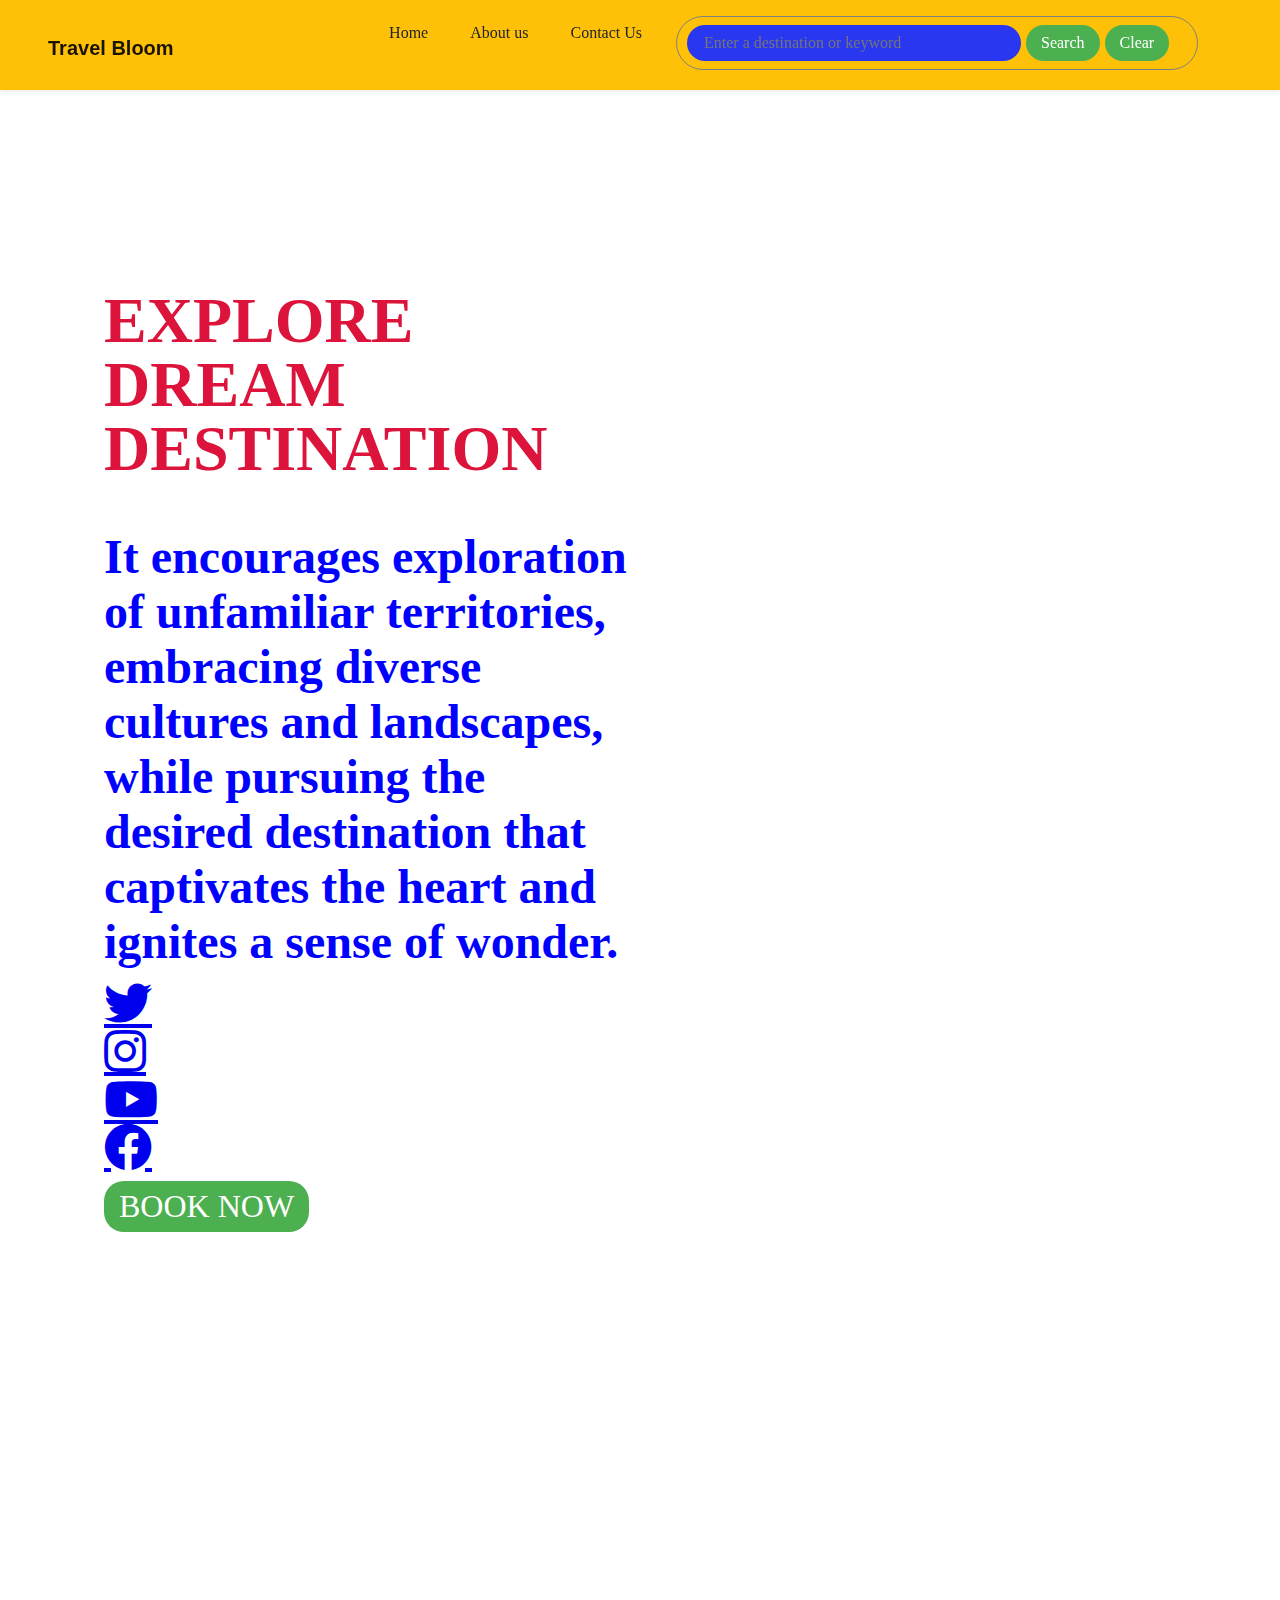
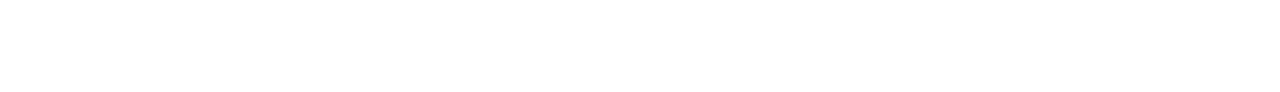
<file: index.html>
<!doctype html>
<html class="no-js" lang="">

<head>
  <meta charset="utf-8">
  <meta name="viewport" content="width=device-width, initial-scale=1">
  <title>Travel Bloom</title>
  <link rel="stylesheet" href="css/style.css">
  <link rel="stylesheet" href="https://cdnjs.cloudflare.com/ajax/libs/font-awesome/5.15.4/css/all.min.css">
  <meta name="description" content="">

  <meta property="og:title" content="">
  <meta property="og:type" content="">
  <meta property="og:url" content="">
  <meta property="og:image" content="">

  <link rel="icon" href="/favicon.ico" sizes="any">
  <link rel="icon" href="/icon.svg" type="image/svg+xml">
  <link rel="apple-touch-icon" href="icon.png">

  <link rel="manifest" href="site.webmanifest">
  <meta name="theme-color" content="#fafafa">
</head>

<body id="page-top">
<nav class="navbar navbar-expand-lg navbar-light fixed-top shadow-sm" id="mainNav">
  <div class="container px-5">

    <a class="navbar-brand fw-bold" href="#page-top">Travel Bloom</a>
    <button class="navbar-toggler"
            type="button"
            data-bs-toggle="collapse"
            data-bs-target="#navbarResponsive"
            aria-controls="navbarResponsive"
            aria-expanded="false"
            aria-label="Toggle navigation">
      Menu
    <i class="bi-list"></i>
    </button>

    <div class="collapse navbar-collapse" id="navbarResponsive">
      <ul class="navbar-nav ms-auto me-4 my-3 my-lg-0">
        <li class="nav-item"><a class="nav-link me-lg-3" href="./index.html">Home</a></li>
        <li class="nav-item"><a class="nav-link me-lg-3" href="./about_us.html">About us</a></li>
        <li class="nav-item"><a class="nav-link me-lg-3" href="./contact_us.html">Contact Us</a></li>


        <li>
      <form>

        <input type="text"
               id="conditionInput"
               class="btn btn-primary rounded-pill px-3 mb-2 mb-lg-0"
               data-bs-toggle="modal"
               data-bs-target="#feedbackModal"
               placeholder="Enter a destination or keyword"
               style="text-align: left;">

        <button id='btnSearch'>Search</button>
        <button id='btnClear'>Clear</button>

      </form>
         </li>
      </ul>
      </div>

  </div>
</nav>

<div class="container px-5">

  <div class="container px-5">


    <div class="row gx-5 align-items-center justify-content-center justify-content-lg-between">
      <div class="col-12 col-lg-5">
        <h1 class="display-4 lh-1 mb-4">EXPLORE DREAM DESTINATION</h1>
        <p class="lead fw-normal text-muted mb-5 mb-lg-0">It encourages exploration of unfamiliar territories,
          embracing diverse cultures and landscapes,
          while pursuing the desired destination that
          captivates the heart and ignites a sense of wonder.</p>
      </div>



    </div>
    <div class="social-icons">
      <!-- Icon for Twitter -->
      <a href="#" class="social-icon"><i class="fab fa-twitter"></i></a>
      <!-- Icon for Instagram -->
      <a href="#page-top" class="social-icon"><i class="fab fa-instagram"></i></a>
      <a href="#page-top" class="social-icon"><i class="fab fa-youtube"></i></a>
      <a href="#page-top" class="social-icon"><i class="fab fa-facebook"></i></a>
      <!-- Add more icons here -->
    </div>



    <div class="analysisForm">

      <button id="bookNow">BOOK NOW</button>

      <div id="report"></div>
    </div>

  </div>

  <div class="searchCondition">
    <div id="result"></div>
  </div>
</div>


<script src="js/app.js"></script>

</body>
</file>
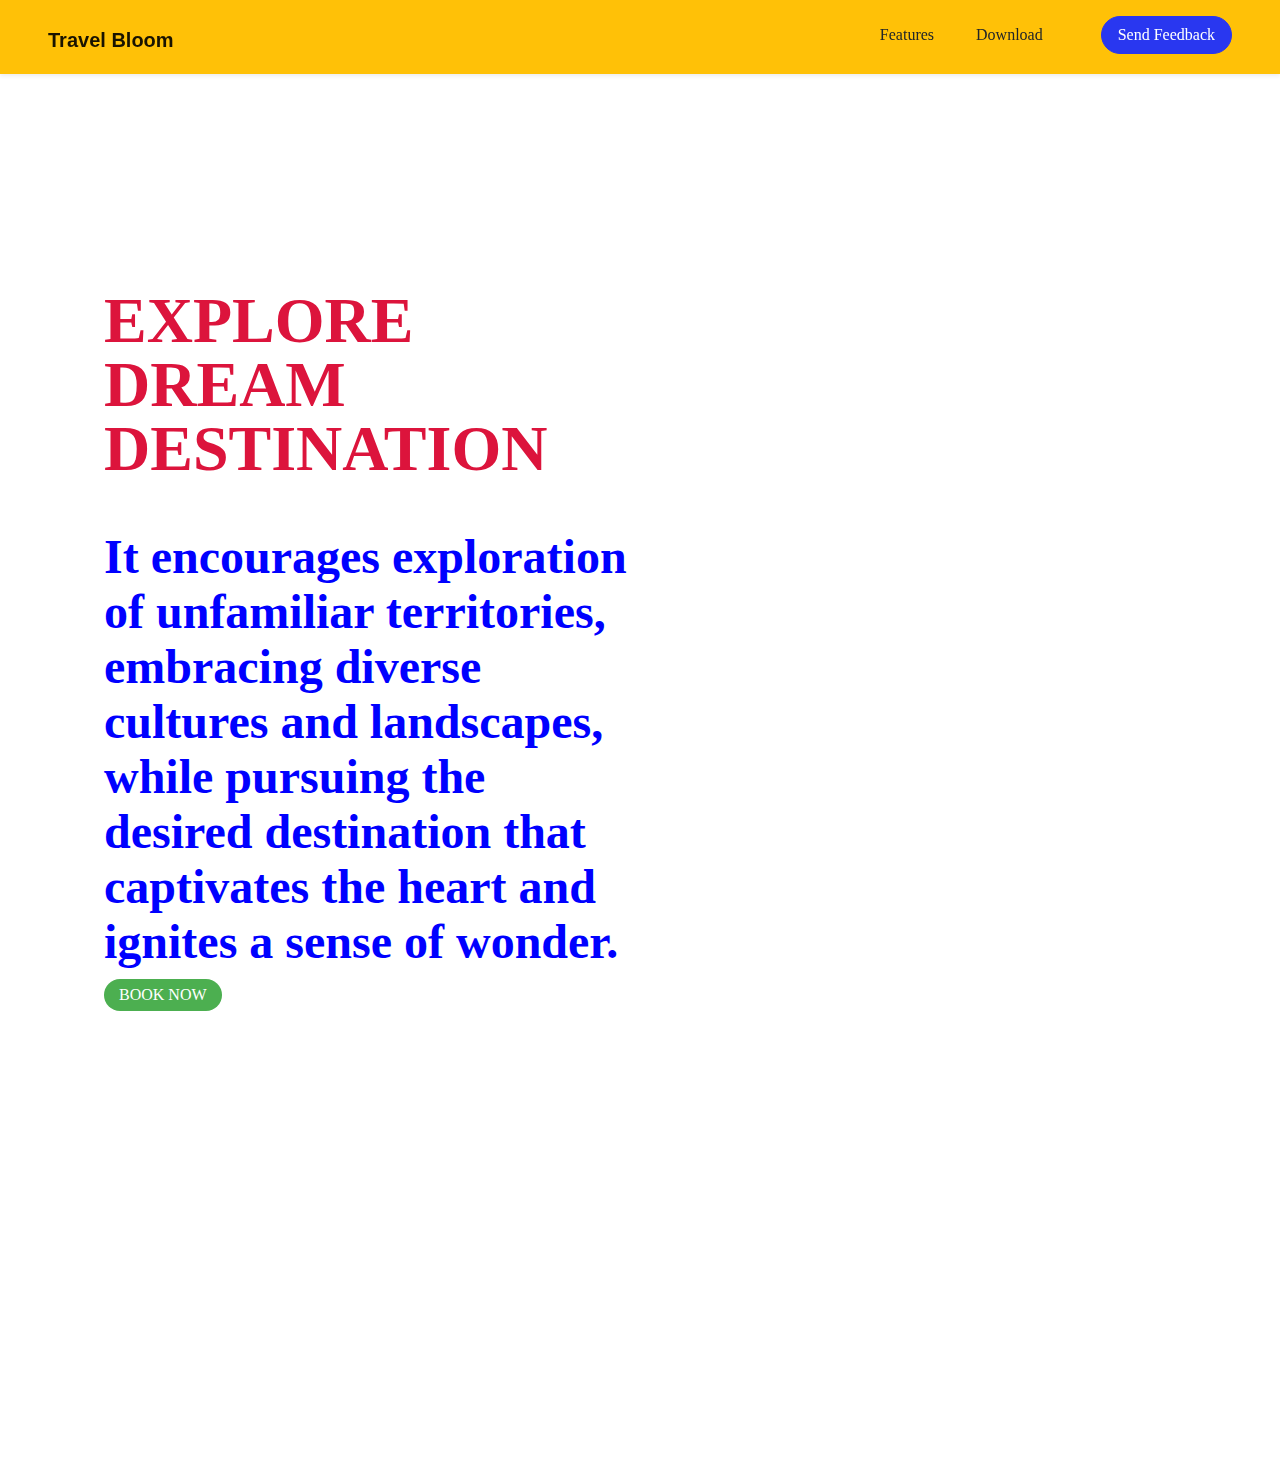
<file: travelProject/index.html>
<!doctype html>
<html class="no-js" lang="">

<head>
  <meta charset="utf-8">
  <meta name="viewport" content="width=device-width, initial-scale=1">
  <title>Travel Bloom</title>
  <link rel="stylesheet" href="css/style.css">
  <meta name="description" content="">

  <meta property="og:title" content="">
  <meta property="og:type" content="">
  <meta property="og:url" content="">
  <meta property="og:image" content="">

  <link rel="icon" href="/favicon.ico" sizes="any">
  <link rel="icon" href="/icon.svg" type="image/svg+xml">
  <link rel="apple-touch-icon" href="icon.png">

  <link rel="manifest" href="site.webmanifest">
  <meta name="theme-color" content="#fafafa">
</head>

<body id="page-top">


<!--<nav><h1>TravelBloom</h1>

  <ul>
    <li><a href="./index.html" id="home">Home </a></li>
    <li><a href="./about_us.html" id="aboutus">About us </a></li>
    <li><a href="./travel_recommendation.html" id="contact">Contact Us </a></li>

    <li><input type="text" id="conditionInput" placeholder="Enter a destination or keyword">  </li>
    <li><button id='btnSearch'>Search</button>
    <li><button id='btnClear'>Clear</button>
    </li>

  </ul>

</nav>-->

<nav class="navbar navbar-expand-lg navbar-light fixed-top shadow-sm" id="mainNav">
  <div class="container px-5">
    <a class="navbar-brand fw-bold" href="#page-top">Travel Bloom</a>
    <button class="navbar-toggler"
            type="button"
            data-bs-toggle="collapse"
            data-bs-target="#navbarResponsive"
            aria-controls="navbarResponsive"
            aria-expanded="false"
            aria-label="Toggle navigation">
      Menu
      <i class="bi-list"></i>
    </button>
    <div class="collapse navbar-collapse" id="navbarResponsive">
      <ul class="navbar-nav ms-auto me-4 my-3 my-lg-0">
        <li class="nav-item"><a class="nav-link me-lg-3" href="#features">Features</a></li>
        <li class="nav-item"><a class="nav-link me-lg-3" href="#download">Download</a></li>
      </ul>
      <button class="btn btn-primary rounded-pill px-3 mb-2 mb-lg-0" data-bs-toggle="modal" data-bs-target="#feedbackModal">
                        <span class="d-flex align-items-center">
                            <i class="bi-chat-text-fill me-2"></i>
                            <span class="small">Send Feedback</span>
                        </span>
      </button>
    </div>
  </div>
</nav>

<div class="container px-5">

  <div class="container px-5">
    <div class="row gx-5 align-items-center justify-content-center justify-content-lg-between">
      <div class="col-12 col-lg-5">
        <h1 class="display-4 lh-1 mb-4">EXPLORE DREAM DESTINATION</h1>
        <p class="lead fw-normal text-muted mb-5 mb-lg-0">It encourages exploration of unfamiliar territories,
          embracing diverse cultures and landscapes,
          while pursuing the desired destination that
          captivates the heart and ignites a sense of wonder.</p>
      </div>

    </div>

    <div class="analysisForm">

      <button id="addPatient">BOOK NOW</button>

      <div id="report"></div>
    </div>

  </div>

  <div class="searchCondition">
    <div id="result"></div>
  </div>
</div>

</body>
</file>
<file: css/style.css>
:root {
  --bs-blue: #2937f0;
  --bs-indigo: #6610f2;
  --bs-purple: #9f1ae2;
  --bs-pink: #d63384;
  --bs-red: #dc3545;
  --bs-orange: #fd7e14;
  --bs-yellow: #ffc107;
  --bs-green: #198754;
  --bs-teal: #20c997;
  --bs-cyan: #0dcaf0;
  --bs-black: #000;
  --bs-white: #fff;
  --bs-gray: #6c757d;
  --bs-gray-dark: #343a40;
  --bs-gray-100: #f8f9fa;
  --bs-gray-200: #e9ecef;
  --bs-gray-300: #dee2e6;
  --bs-gray-400: #ced4da;
  --bs-gray-500: #adb5bd;
  --bs-gray-600: #6c757d;
  --bs-gray-700: #495057;
  --bs-gray-800: #343a40;
  --bs-gray-900: #212529;
  --bs-primary: #2937f0;
  --bs-secondary: #9f1ae2;
  --bs-success: #198754;
  --bs-info: #0dcaf0;
  --bs-warning: #ffc107;
  --bs-danger: #dc3545;
  --bs-light: #f8f9fa;
  --bs-dark: #212529;
  --bs-primary-rgb: 41, 55, 240;
  --bs-secondary-rgb: 159, 26, 226;
  --bs-success-rgb: 25, 135, 84;
  --bs-info-rgb: 13, 202, 240;
  --bs-warning-rgb: 255, 193, 7;
  --bs-danger-rgb: 220, 53, 69;
  --bs-light-rgb: 248, 249, 250;
  --bs-dark-rgb: 33, 37, 41;
  --bs-white-rgb: 255, 255, 255;
  --bs-black-rgb: 0, 0, 0;
  --bs-body-color-rgb: 33, 37, 41;
  --bs-body-bg-rgb: 255, 255, 255;
  --bs-font-sans-serif: system-ui, -apple-system, "Segoe UI", Roboto, "Helvetica Neue", "Noto Sans", "Liberation Sans", Arial, sans-serif, "Apple Color Emoji", "Segoe UI Emoji", "Segoe UI Symbol", "Noto Color Emoji";
  --bs-font-monospace: SFMono-Regular, Menlo, Monaco, Consolas, "Liberation Mono", "Courier New", monospace;
  --bs-gradient: linear-gradient(180deg, rgba(255, 255, 255, 0.15), rgba(255, 255, 255, 0));
  --bs-body-font-family: Mulish, -apple-system, BlinkMacSystemFont, Segoe UI, Roboto, Helvetica Neue, Arial, sans-serif, Apple Color Emoji, Segoe UI Emoji, Segoe UI Symbol, Noto Color Emoji;
  --bs-body-font-size: 1rem;
  --bs-body-font-weight: 500;
  --bs-body-line-height: 1.5;
  --bs-body-color: #212529;
  --bs-body-bg: #fff;
  --bs-border-width: 1px;
  --bs-border-style: solid;
  --bs-border-color: #dee2e6;
  --bs-border-color-translucent: rgba(0, 0, 0, 0.175);
  --bs-border-radius: 0.375rem;
  --bs-border-radius-sm: 0.25rem;
  --bs-border-radius-lg: 0.5rem;
  --bs-border-radius-xl: 1rem;
  --bs-border-radius-2xl: 2rem;
  --bs-border-radius-pill: 80rem;
  --bs-link-color: #2937f0;
  --bs-link-hover-color: #212cc0;
  --bs-code-color: #d63384;
  --bs-highlight-bg: #fff3cd;
}


.nav {
  --bs-nav-link-padding-x: 1rem;
  --bs-nav-link-padding-y: 0.5rem;
  --bs-nav-link-font-weight: ;
  --bs-nav-link-color: var(--bs-link-color);
  --bs-nav-link-hover-color: var(--bs-link-hover-color);
  --bs-nav-link-disabled-color: #6c757d;
  display: flex;
  flex-wrap: wrap;
  padding-left: 0;
  margin-bottom: 0;
  list-style: none;
}

.container {
  --bs-gutter-x: 1.5rem;
  --bs-gutter-y: 0;
  width: 100%;
  padding-right: calc(var(--bs-gutter-x) * 0.5);
  padding-left: calc(var(--bs-gutter-x) * 0.5);
  margin-right: auto;
  margin-left: auto;
}

.navbar {
  --bs-navbar-padding-x: 0;
  --bs-navbar-padding-y: 0.5rem;
  --bs-navbar-color: rgba(0, 0, 0, 0.55);
  --bs-navbar-hover-color: rgba(0, 0, 0, 0.7);
  --bs-navbar-disabled-color: rgba(0, 0, 0, 0.3);
  --bs-navbar-active-color: rgba(0, 0, 0, 0.9);
  --bs-navbar-brand-padding-y: 0.3125rem;
  --bs-navbar-brand-margin-end: 1rem;
  --bs-navbar-brand-font-size: 1.25rem;
  --bs-navbar-brand-color: rgba(0, 0, 0, 0.9);
  --bs-navbar-brand-hover-color: rgba(0, 0, 0, 0.9);
  --bs-navbar-nav-link-padding-x: 0.5rem;
  --bs-navbar-toggler-padding-y: 0.25rem;
  --bs-navbar-toggler-padding-x: 0.75rem;
  --bs-navbar-toggler-font-size: 1.25rem;
  --bs-navbar-toggler-icon-bg: url("data:image/svg+xml,%3csvg xmlns='http://www.w3.org/2000/svg' viewBox='0 0 30 30'%3e%3cpath stroke='rgba%280, 0, 0, 0.55%29' stroke-linecap='round' stroke-miterlimit='10' stroke-width='2' d='M4 7h22M4 15h22M4 23h22'/%3e%3c/svg%3e");
  --bs-navbar-toggler-border-color: rgba(0, 0, 0, 0.1);
  --bs-navbar-toggler-border-radius: 0.375rem;
  --bs-navbar-toggler-focus-width: 0.25rem;
  --bs-navbar-toggler-transition: box-shadow 0.15s ease-in-out;
  position: relative;
  display: flex;
  flex-wrap: wrap;
  align-items: center;
  justify-content: space-between;
  padding: var(--bs-navbar-padding-y) var(--bs-navbar-padding-x);
}

.navbar > .container {
  display: flex;
  flex-wrap: inherit;
  align-items: center;
  justify-content: space-between;
}

.px-5 {
  padding-right: 3rem !important;
  padding-left: 3rem !important;
}

.nav-link {
  display: block;
  padding: var(--bs-nav-link-padding-y) var(--bs-nav-link-padding-x);
  font-size: var(--bs-nav-link-font-size);
  font-weight: var(--bs-nav-link-font-weight);
  color: var(--bs-nav-link-color);
  text-decoration: none;
  transition: color 0.15s ease-in-out, background-color 0.15s ease-in-out, border-color 0.15s ease-in-out;
}

@media (min-width: 992px) {
  .navbar-expand-lg {
    flex-wrap: nowrap;
    justify-content: flex-start;
  }
  .navbar-expand-lg .navbar-nav {
    flex-direction: row;
  }
  .navbar-expand-lg .navbar-nav .dropdown-menu {
    position: absolute;
  }
  .navbar-expand-lg .navbar-nav .nav-link {
    padding-right: var(--bs-navbar-nav-link-padding-x);
    padding-left: var(--bs-navbar-nav-link-padding-x);
  }
  .navbar-expand-lg .navbar-nav-scroll {
    overflow: visible;
  }
  .navbar-expand-lg .navbar-collapse {
    display: flex !important;
    flex-basis: auto;
  }
  .navbar-expand-lg .navbar-toggler {
    display: none;
  }
  .navbar-expand-lg .offcanvas {
    position: static;
    z-index: auto;
    flex-grow: 1;
    width: auto !important;
    height: auto !important;
    visibility: visible !important;
    background-color: transparent !important;
    border: 0 !important;
    transform: none !important;
    transition: none;
  }
  .navbar-expand-lg .offcanvas .offcanvas-header {
    display: none;
  }
  .navbar-expand-lg .offcanvas .offcanvas-body {
    display: flex;
    flex-grow: 0;
    padding: 0;
    overflow-y: visible;
  }
}

.shadow-sm {
  box-shadow: 0 0.125rem 0.25rem rgba(0, 0, 0, 0.075) !important;
}

.navbar-brand {
  padding-top: var(--bs-navbar-brand-padding-y);
  padding-bottom: var(--bs-navbar-brand-padding-y);
  margin-right: var(--bs-navbar-brand-margin-end);
  font-size: var(--bs-navbar-brand-font-size);
  color: var(--bs-navbar-brand-color);
  text-decoration: none;
  white-space: nowrap;
}

.fw-bold {
  font-weight: 700 !important;
}

#mainNav {
  padding-top: 1rem;
  padding-bottom: 0rem;
  background-color: #ffc107;
}
#mainNav .navbar-brand {
  font-family: "Kanit", -apple-system, BlinkMacSystemFont, "Segoe UI", Roboto, "Helvetica Neue", Arial, sans-serif, "Apple Color Emoji", "Segoe UI Emoji", "Segoe UI Symbol", "Noto Color Emoji";
}
#mainNav .navbar-brand:hover, #mainNav .navbar-brand:active {
  color: #2937f0;
}
#mainNav .navbar-toggler {
  font-size: 0.875rem;
  padding: 0.75rem 1rem;
  color: #212529;
}
#mainNav .navbar-nav .nav-item .nav-link {
  color: #212529;
}
#mainNav .navbar-nav .nav-item .nav-link:hover {
  color: #6c757d;
}
#mainNav .navbar-nav .nav-item .nav-link.active {
  color: #2937f0;
}

.navbar-brand {
  padding-top: var(--bs-navbar-brand-padding-y);
  padding-bottom: var(--bs-navbar-brand-padding-y);
  margin-right: var(--bs-navbar-brand-margin-end);
  font-size: var(--bs-navbar-brand-font-size);
  color: var(--bs-navbar-brand-color);
  text-decoration: none;
  white-space: nowrap;
}
.navbar-brand:hover, .navbar-brand:focus {
  color: var(--bs-navbar-brand-hover-color);
}

.navbar-toggler {
  padding: var(--bs-navbar-toggler-padding-y) var(--bs-navbar-toggler-padding-x);
  font-size: var(--bs-navbar-toggler-font-size);
  line-height: 1;
  color: var(--bs-navbar-color);
  background-color: transparent;
  border: var(--bs-border-width) solid var(--bs-navbar-toggler-border-color);
  border-radius: var(--bs-navbar-toggler-border-radius);
  transition: var(--bs-navbar-toggler-transition);
}

@media (prefers-reduced-motion: reduce) {
  .navbar-toggler {
    transition: none;
  }
}
.navbar-toggler:hover {
  text-decoration: none;
}
.navbar-toggler:focus {
  text-decoration: none;
  outline: 0;
  box-shadow: 0 0 0 var(--bs-navbar-toggler-focus-width);
}

.navbar-toggler-icon {
  display: inline-block;
  width: 1.5em;
  height: 1.5em;
  vertical-align: middle;
  background-image: var(--bs-navbar-toggler-icon-bg);
  background-repeat: no-repeat;
  background-position: center;
  background-size: 100%;
}

#page-top {
  padding-top: 70px; /* Adjust this value based on the height of your navigation bar */
}

body {
  background-image: url('https://cdn.contexttravel.com/image/upload/c_fill,q_60,w_2600/v1691082516/production/city/hero_image_44_16910825160bc81441.jpg');

  /*background-image: url('/resources/img/maki.png');*/
  background-size: cover; /* This ensures that the image covers the entire background */
  background-position: center; /* This centers the background image */

}



button {
  border-radius: 20px;
  padding: 7px 15px;
  background-color: #4CAF50;
  color: white;
  border: none;
  cursor: pointer;
}

#bookNow {
  font-size: 200%;
}

.social-icon {
  font-size: 300%;
  display: flex;
  flex-direction: column;


}



button:focus:not(:focus-visible) {
  outline: 0;
}

input,
button,
select,
optgroup,
textarea {
  margin: 0;
  font-family: inherit;
  font-size: inherit;
  line-height: inherit;
}

button,
select {
  text-transform: none;
}

[role=button] {
  cursor: pointer;
}

button,
[type=button],
[type=reset],
[type=submit] {
  -webkit-appearance: button;
}
button:not(:disabled),
[type=button]:not(:disabled),
[type=reset]:not(:disabled),
[type=submit]:not(:disabled) {
  cursor: pointer;
}

.collapse:not(.show) {
  display: none;
}

.carousel-indicators {
  position: absolute;
  right: 0;
  bottom: 0;
  left: 0;
  z-index: 2;
  display: flex;
  justify-content: center;
  padding: 0;
  margin-right: 15%;
  margin-bottom: 1rem;
  margin-left: 15%;
  list-style: none;
}

.carousel-indicators [data-bs-target] {
  box-sizing: content-box;
  flex: 0 1 auto;
  width: 30px;
  height: 3px;
  padding: 0;
  margin-right: 3px;
  margin-left: 3px;
  text-indent: -999px;
  cursor: pointer;
  background-color: #fff;
  background-clip: padding-box;
  border: 0;
  border-top: 10px solid transparent;
  border-bottom: 10px solid transparent;
  opacity: 0.5;
  transition: opacity 0.6s ease;
}

@media (prefers-reduced-motion: reduce) {
  .carousel-indicators [data-bs-target] {
    transition: none;
  }
}

.navbar-collapse {
  flex-basis: 100%;
  flex-grow: 1;
  align-items: center;
}

.navbar-nav {
  --bs-nav-link-padding-x: 0;
  --bs-nav-link-padding-y: 0.5rem;
  --bs-nav-link-font-weight: ;
  --bs-nav-link-color: var(--bs-navbar-color);
  --bs-nav-link-hover-color: var(--bs-navbar-hover-color);
  --bs-nav-link-disabled-color: var(--bs-navbar-disabled-color);
  display: flex;
  flex-direction: column;
  padding-left: 0;
  margin-bottom: 0;
  list-style: none;
}
.navbar-nav .show > .nav-link,
.navbar-nav .nav-link.active {
  color: var(--bs-navbar-active-color);
}
.navbar-nav .dropdown-menu {
  position: static;
}

.ms-auto {
  margin-left: auto !important;
}

.me-4 {
  margin-right: 1.5rem !important;
}

.my-3 {
  margin-top: 1rem !important;
  margin-bottom: 1rem !important;
}

.my-lg-0 {
  margin-top: 0 !important;
  margin-bottom: 0 !important;
}

.me-lg-3 {
  margin-right: 1rem !important;
}

.btn-close {
  box-sizing: content-box;
  width: 1em;
  height: 1em;
  padding: 0.25em 0.25em;
  color: #000;
  background: transparent url("data:image/svg+xml,%3csvg xmlns='http://www.w3.org/2000/svg' viewBox='0 0 16 16' fill='%23000'%3e%3cpath d='M.293.293a1 1 0 0 1 1.414 0L8 6.586 14.293.293a1 1 0 1 1 1.414 1.414L9.414 8l6.293 6.293a1 1 0 0 1-1.414 1.414L8 9.414l-6.293 6.293a1 1 0 0 1-1.414-1.414L6.586 8 .293 1.707a1 1 0 0 1 0-1.414z'/%3e%3c/svg%3e") center/1em auto no-repeat;
  border: 0;
  border-radius: 0.375rem;
  opacity: 0.5;
}
.btn-close:hover {
  color: #000;
  text-decoration: none;
  opacity: 0.75;
}
.btn-close:focus {
  outline: 0;
  box-shadow: 0 0 0 0.25rem rgba(41, 55, 240, 0.25);
  opacity: 1;
}
.btn-close:disabled, .btn-close.disabled {
  pointer-events: none;
  -webkit-user-select: none;
  -moz-user-select: none;
  user-select: none;
  opacity: 0.25;
}

.btn-close-white {
  filter: invert(1) grayscale(100%) brightness(200%);
}

.btn {
  --bs-btn-padding-x: 0.75rem;
  --bs-btn-padding-y: 0.375rem;
  --bs-btn-font-family: ;
  --bs-btn-font-size: 1rem;
  --bs-btn-font-weight: 500;
  --bs-btn-line-height: 1.5;
  --bs-btn-color: #212529;
  --bs-btn-bg: transparent;
  --bs-btn-border-width: 1px;
  --bs-btn-border-color: transparent;
  --bs-btn-border-radius: 0.375rem;
  --bs-btn-hover-border-color: transparent;
  --bs-btn-box-shadow: inset 0 1px 0 rgba(255, 255, 255, 0.15), 0 1px 1px rgba(0, 0, 0, 0.075);
  --bs-btn-disabled-opacity: 0.65;
  --bs-btn-focus-box-shadow: 0 0 0 0.25rem rgba(var(--bs-btn-focus-shadow-rgb), .5);
  display: inline-block;
  padding: var(--bs-btn-padding-y) var(--bs-btn-padding-x);
  font-family: var(--bs-btn-font-family);
  font-size: var(--bs-btn-font-size);
  font-weight: var(--bs-btn-font-weight);
  line-height: var(--bs-btn-line-height);
  color: var(--bs-btn-color);
  text-align: center;
  text-decoration: none;
  vertical-align: middle;
  cursor: pointer;
  -webkit-user-select: none;
  -moz-user-select: none;
  user-select: none;
  border: var(--bs-btn-border-width) solid var(--bs-btn-border-color);
  border-radius: var(--bs-btn-border-radius);
  background-color: var(--bs-btn-bg);
  transition: color 0.15s ease-in-out, background-color 0.15s ease-in-out, border-color 0.15s ease-in-out, box-shadow 0.15s ease-in-out;
}
@media (prefers-reduced-motion: reduce) {
  .btn {
    transition: none;
  }
}
.btn:hover {
  color: var(--bs-btn-hover-color);
  background-color: var(--bs-btn-hover-bg);
  border-color: var(--bs-btn-hover-border-color);
}
.btn-check + .btn:hover {
  color: var(--bs-btn-color);
  background-color: var(--bs-btn-bg);
  border-color: var(--bs-btn-border-color);
}
.btn:focus-visible {
  color: var(--bs-btn-hover-color);
  background-color: var(--bs-btn-hover-bg);
  border-color: var(--bs-btn-hover-border-color);
  outline: 0;
  box-shadow: var(--bs-btn-focus-box-shadow);
}
.btn-check:focus-visible + .btn {
  border-color: var(--bs-btn-hover-border-color);
  outline: 0;
  box-shadow: var(--bs-btn-focus-box-shadow);
}
.btn-check:checked + .btn, :not(.btn-check) + .btn:active, .btn:first-child:active, .btn.active, .btn.show {
  color: var(--bs-btn-active-color);
  background-color: var(--bs-btn-active-bg);
  border-color: var(--bs-btn-active-border-color);
}
.btn-check:checked + .btn:focus-visible, :not(.btn-check) + .btn:active:focus-visible, .btn:first-child:active:focus-visible, .btn.active:focus-visible, .btn.show:focus-visible {
  box-shadow: var(--bs-btn-focus-box-shadow);
}
.btn:disabled, .btn.disabled, fieldset:disabled .btn {
  color: var(--bs-btn-disabled-color);
  pointer-events: none;
  background-color: var(--bs-btn-disabled-bg);
  border-color: var(--bs-btn-disabled-border-color);
  opacity: var(--bs-btn-disabled-opacity);
}

.btn-primary {
  --bs-btn-color: #fff;
  --bs-btn-bg: #2937f0;
  --bs-btn-border-color: #2937f0;
  --bs-btn-hover-color: #fff;
  --bs-btn-hover-bg: #232fcc;
  --bs-btn-hover-border-color: #212cc0;
  --bs-btn-focus-shadow-rgb: 73, 85, 242;
  --bs-btn-active-color: #fff;
  --bs-btn-active-bg: #212cc0;
  --bs-btn-active-border-color: #1f29b4;
  --bs-btn-active-shadow: inset 0 3px 5px rgba(0, 0, 0, 0.125);
  --bs-btn-disabled-color: #fff;
  --bs-btn-disabled-bg: #2937f0;
  --bs-btn-disabled-border-color: #2937f0;
}

.rounded-pill {
  border-radius: var(--bs-border-radius-pill) !important;
}

.px-3 {
  padding-right: 1rem !important;
  padding-left: 1rem !important;
}

.mb-2 {
  margin-bottom: 0.5rem !important;
}

.mb-lg-0 {
  margin-bottom: 0 !important;
}

.modal {
  --bs-modal-zindex: 1055;
  --bs-modal-width: 500px;
  --bs-modal-padding: 1rem;
  --bs-modal-margin: 0.5rem;
  --bs-modal-color: ;
  --bs-modal-bg: #fff;
  --bs-modal-border-color: var(--bs-border-color-translucent);
  --bs-modal-border-width: 1px;
  --bs-modal-border-radius: 0.5rem;
  --bs-modal-box-shadow: 0 0.125rem 0.25rem rgba(0, 0, 0, 0.075);
  --bs-modal-inner-border-radius: calc(0.5rem - 1px);
  --bs-modal-header-padding-x: 1rem;
  --bs-modal-header-padding-y: 1rem;
  --bs-modal-header-padding: 1rem 1rem;
  --bs-modal-header-border-color: var(--bs-border-color);
  --bs-modal-header-border-width: 1px;
  --bs-modal-title-line-height: 1.5;
  --bs-modal-footer-gap: 0.5rem;
  --bs-modal-footer-bg: ;
  --bs-modal-footer-border-color: var(--bs-border-color);
  --bs-modal-footer-border-width: 1px;
  position: fixed;
  top: 0;
  left: 0;
  z-index: var(--bs-modal-zindex);
  display: none;
  width: 100%;
  height: 100%;
  overflow-x: hidden;
  overflow-y: auto;
  outline: 0;
}

.bg-light {
  --bs-bg-opacity: 1;
  background-color: rgba(var(--bs-light-rgb), var(--bs-bg-opacity)) !important;
}

.px-5 {
  padding-right: 3rem !important;
  padding-left: 3rem !important;
}

@media (min-width: 992px)
  .justify-content-lg-between {
    justify-content: space-between !important;
  }


@media (min-width: 992px) {
  .col-lg-5 {
    flex: 0 0 auto;
    width: 41.66666667%;
  }

  .mb-lg-0 {
    margin-bottom: 0 !important;
  }
}


.lh-1 {
  line-height: 1 !important;
}

.fw-normal{
  font-weight: 900 !important;
}

.lead {
  font-size: 300%;
  font-style: revert;
  color: blue;
}





nav ul {
  list-style-type: none;


  /* padding: 0; */
}

nav ul li {
  display: inline;
  margin-right: 10px;

}

nav a {
  text-decoration: none;
  color: #333;
  font-weight: bold;
}

.fixed-top {
  position: fixed;
  top: 0;
  right: 0;
  left: 0;
  z-index: 1030;
}

/* Basic CSS for the form elements */


  h1 {
    margin-bottom: 10px;
    margin-top: 40%;
    font-size: 400%;
    color: crimson;
  }

div {
  margin-bottom: 10px;
}

label {
  display: inline-block;
  width: 100px;
}

input[type="text"],
input[type="submit"],
select {
  width: 300px;
  padding: 5px;
  /*border: none;*/
  border: 1px solid transparent;
  border-radius: inherit;
}


form {
    border: 1px solid grey;
    border-radius: 100px;
    padding: 8px 10px;
    display: flex;
    gap: 5px;
    width: 500px;
    margin: 0 auto;
}








button:hover {
  background-color: #45a049;
}

/* Basic CSS for the report section */
h2 {
  margin-top: 30px;
}

#report,#result {
  padding: 10px;
  max-width: 400px;
  word-wrap: break-word;
}
#result{
  height: 400px;
  width: 500px;
  display: flex;
  align-items: center;
  justify-content: space-around;
  flex-direction: column;
}
#result img{
  width: 200px;
  height: 100px;
}

  #contactForm {
    display: flex;
    flex-direction: column;
    max-width: 300px; /* Adjust the maximum width of the form as needed */
  }

  label {
    display: block;
    margin-bottom: 5px; /* Adjust the spacing between label and input */
  }

  input, textarea, .name-form {
    width: 200%; /* Make inputs and textarea full width */
    padding: 8px; /* Adjust the padding of inputs and textarea */
    border: 1px solid #ccc; /* Add border for inputs and textarea */
    border-radius: 4px; /* Add border radius for inputs and textarea */
  }
</file>
<file: travelProject/css/style.css>
:root {
  --bs-blue: #2937f0;
  --bs-indigo: #6610f2;
  --bs-purple: #9f1ae2;
  --bs-pink: #d63384;
  --bs-red: #dc3545;
  --bs-orange: #fd7e14;
  --bs-yellow: #ffc107;
  --bs-green: #198754;
  --bs-teal: #20c997;
  --bs-cyan: #0dcaf0;
  --bs-black: #000;
  --bs-white: #fff;
  --bs-gray: #6c757d;
  --bs-gray-dark: #343a40;
  --bs-gray-100: #f8f9fa;
  --bs-gray-200: #e9ecef;
  --bs-gray-300: #dee2e6;
  --bs-gray-400: #ced4da;
  --bs-gray-500: #adb5bd;
  --bs-gray-600: #6c757d;
  --bs-gray-700: #495057;
  --bs-gray-800: #343a40;
  --bs-gray-900: #212529;
  --bs-primary: #2937f0;
  --bs-secondary: #9f1ae2;
  --bs-success: #198754;
  --bs-info: #0dcaf0;
  --bs-warning: #ffc107;
  --bs-danger: #dc3545;
  --bs-light: #f8f9fa;
  --bs-dark: #212529;
  --bs-primary-rgb: 41, 55, 240;
  --bs-secondary-rgb: 159, 26, 226;
  --bs-success-rgb: 25, 135, 84;
  --bs-info-rgb: 13, 202, 240;
  --bs-warning-rgb: 255, 193, 7;
  --bs-danger-rgb: 220, 53, 69;
  --bs-light-rgb: 248, 249, 250;
  --bs-dark-rgb: 33, 37, 41;
  --bs-white-rgb: 255, 255, 255;
  --bs-black-rgb: 0, 0, 0;
  --bs-body-color-rgb: 33, 37, 41;
  --bs-body-bg-rgb: 255, 255, 255;
  --bs-font-sans-serif: system-ui, -apple-system, "Segoe UI", Roboto, "Helvetica Neue", "Noto Sans", "Liberation Sans", Arial, sans-serif, "Apple Color Emoji", "Segoe UI Emoji", "Segoe UI Symbol", "Noto Color Emoji";
  --bs-font-monospace: SFMono-Regular, Menlo, Monaco, Consolas, "Liberation Mono", "Courier New", monospace;
  --bs-gradient: linear-gradient(180deg, rgba(255, 255, 255, 0.15), rgba(255, 255, 255, 0));
  --bs-body-font-family: Mulish, -apple-system, BlinkMacSystemFont, Segoe UI, Roboto, Helvetica Neue, Arial, sans-serif, Apple Color Emoji, Segoe UI Emoji, Segoe UI Symbol, Noto Color Emoji;
  --bs-body-font-size: 1rem;
  --bs-body-font-weight: 500;
  --bs-body-line-height: 1.5;
  --bs-body-color: #212529;
  --bs-body-bg: #fff;
  --bs-border-width: 1px;
  --bs-border-style: solid;
  --bs-border-color: #dee2e6;
  --bs-border-color-translucent: rgba(0, 0, 0, 0.175);
  --bs-border-radius: 0.375rem;
  --bs-border-radius-sm: 0.25rem;
  --bs-border-radius-lg: 0.5rem;
  --bs-border-radius-xl: 1rem;
  --bs-border-radius-2xl: 2rem;
  --bs-border-radius-pill: 80rem;
  --bs-link-color: #2937f0;
  --bs-link-hover-color: #212cc0;
  --bs-code-color: #d63384;
  --bs-highlight-bg: #fff3cd;
}


.nav {
  --bs-nav-link-padding-x: 1rem;
  --bs-nav-link-padding-y: 0.5rem;
  --bs-nav-link-font-weight: ;
  --bs-nav-link-color: var(--bs-link-color);
  --bs-nav-link-hover-color: var(--bs-link-hover-color);
  --bs-nav-link-disabled-color: #6c757d;
  display: flex;
  flex-wrap: wrap;
  padding-left: 0;
  margin-bottom: 0;
  list-style: none;
}

.container {
  --bs-gutter-x: 1.5rem;
  --bs-gutter-y: 0;
  width: 100%;
  padding-right: calc(var(--bs-gutter-x) * 0.5);
  padding-left: calc(var(--bs-gutter-x) * 0.5);
  margin-right: auto;
  margin-left: auto;
}

.navbar {
  --bs-navbar-padding-x: 0;
  --bs-navbar-padding-y: 0.5rem;
  --bs-navbar-color: rgba(0, 0, 0, 0.55);
  --bs-navbar-hover-color: rgba(0, 0, 0, 0.7);
  --bs-navbar-disabled-color: rgba(0, 0, 0, 0.3);
  --bs-navbar-active-color: rgba(0, 0, 0, 0.9);
  --bs-navbar-brand-padding-y: 0.3125rem;
  --bs-navbar-brand-margin-end: 1rem;
  --bs-navbar-brand-font-size: 1.25rem;
  --bs-navbar-brand-color: rgba(0, 0, 0, 0.9);
  --bs-navbar-brand-hover-color: rgba(0, 0, 0, 0.9);
  --bs-navbar-nav-link-padding-x: 0.5rem;
  --bs-navbar-toggler-padding-y: 0.25rem;
  --bs-navbar-toggler-padding-x: 0.75rem;
  --bs-navbar-toggler-font-size: 1.25rem;
  --bs-navbar-toggler-icon-bg: url("data:image/svg+xml,%3csvg xmlns='http://www.w3.org/2000/svg' viewBox='0 0 30 30'%3e%3cpath stroke='rgba%280, 0, 0, 0.55%29' stroke-linecap='round' stroke-miterlimit='10' stroke-width='2' d='M4 7h22M4 15h22M4 23h22'/%3e%3c/svg%3e");
  --bs-navbar-toggler-border-color: rgba(0, 0, 0, 0.1);
  --bs-navbar-toggler-border-radius: 0.375rem;
  --bs-navbar-toggler-focus-width: 0.25rem;
  --bs-navbar-toggler-transition: box-shadow 0.15s ease-in-out;
  position: relative;
  display: flex;
  flex-wrap: wrap;
  align-items: center;
  justify-content: space-between;
  padding: var(--bs-navbar-padding-y) var(--bs-navbar-padding-x);
}

.navbar > .container {
  display: flex;
  flex-wrap: inherit;
  align-items: center;
  justify-content: space-between;
}

.px-5 {
  padding-right: 3rem !important;
  padding-left: 3rem !important;
}

.nav-link {
  display: block;
  padding: var(--bs-nav-link-padding-y) var(--bs-nav-link-padding-x);
  font-size: var(--bs-nav-link-font-size);
  font-weight: var(--bs-nav-link-font-weight);
  color: var(--bs-nav-link-color);
  text-decoration: none;
  transition: color 0.15s ease-in-out, background-color 0.15s ease-in-out, border-color 0.15s ease-in-out;
}

@media (min-width: 992px) {
  .navbar-expand-lg {
    flex-wrap: nowrap;
    justify-content: flex-start;
  }
  .navbar-expand-lg .navbar-nav {
    flex-direction: row;
  }
  .navbar-expand-lg .navbar-nav .dropdown-menu {
    position: absolute;
  }
  .navbar-expand-lg .navbar-nav .nav-link {
    padding-right: var(--bs-navbar-nav-link-padding-x);
    padding-left: var(--bs-navbar-nav-link-padding-x);
  }
  .navbar-expand-lg .navbar-nav-scroll {
    overflow: visible;
  }
  .navbar-expand-lg .navbar-collapse {
    display: flex !important;
    flex-basis: auto;
  }
  .navbar-expand-lg .navbar-toggler {
    display: none;
  }
  .navbar-expand-lg .offcanvas {
    position: static;
    z-index: auto;
    flex-grow: 1;
    width: auto !important;
    height: auto !important;
    visibility: visible !important;
    background-color: transparent !important;
    border: 0 !important;
    transform: none !important;
    transition: none;
  }
  .navbar-expand-lg .offcanvas .offcanvas-header {
    display: none;
  }
  .navbar-expand-lg .offcanvas .offcanvas-body {
    display: flex;
    flex-grow: 0;
    padding: 0;
    overflow-y: visible;
  }
}

.shadow-sm {
  box-shadow: 0 0.125rem 0.25rem rgba(0, 0, 0, 0.075) !important;
}

.navbar-brand {
  padding-top: var(--bs-navbar-brand-padding-y);
  padding-bottom: var(--bs-navbar-brand-padding-y);
  margin-right: var(--bs-navbar-brand-margin-end);
  font-size: var(--bs-navbar-brand-font-size);
  color: var(--bs-navbar-brand-color);
  text-decoration: none;
  white-space: nowrap;
}

.fw-bold {
  font-weight: 700 !important;
}

#mainNav {
  padding-top: 1rem;
  padding-bottom: 0rem;
  background-color: #ffc107;
}
#mainNav .navbar-brand {
  font-family: "Kanit", -apple-system, BlinkMacSystemFont, "Segoe UI", Roboto, "Helvetica Neue", Arial, sans-serif, "Apple Color Emoji", "Segoe UI Emoji", "Segoe UI Symbol", "Noto Color Emoji";
}
#mainNav .navbar-brand:hover, #mainNav .navbar-brand:active {
  color: #2937f0;
}
#mainNav .navbar-toggler {
  font-size: 0.875rem;
  padding: 0.75rem 1rem;
  color: #212529;
}
#mainNav .navbar-nav .nav-item .nav-link {
  color: #212529;
}
#mainNav .navbar-nav .nav-item .nav-link:hover {
  color: #6c757d;
}
#mainNav .navbar-nav .nav-item .nav-link.active {
  color: #2937f0;
}

.navbar-brand {
  padding-top: var(--bs-navbar-brand-padding-y);
  padding-bottom: var(--bs-navbar-brand-padding-y);
  margin-right: var(--bs-navbar-brand-margin-end);
  font-size: var(--bs-navbar-brand-font-size);
  color: var(--bs-navbar-brand-color);
  text-decoration: none;
  white-space: nowrap;
}
.navbar-brand:hover, .navbar-brand:focus {
  color: var(--bs-navbar-brand-hover-color);
}

.navbar-toggler {
  padding: var(--bs-navbar-toggler-padding-y) var(--bs-navbar-toggler-padding-x);
  font-size: var(--bs-navbar-toggler-font-size);
  line-height: 1;
  color: var(--bs-navbar-color);
  background-color: transparent;
  border: var(--bs-border-width) solid var(--bs-navbar-toggler-border-color);
  border-radius: var(--bs-navbar-toggler-border-radius);
  transition: var(--bs-navbar-toggler-transition);
}

@media (prefers-reduced-motion: reduce) {
  .navbar-toggler {
    transition: none;
  }
}
.navbar-toggler:hover {
  text-decoration: none;
}
.navbar-toggler:focus {
  text-decoration: none;
  outline: 0;
  box-shadow: 0 0 0 var(--bs-navbar-toggler-focus-width);
}

.navbar-toggler-icon {
  display: inline-block;
  width: 1.5em;
  height: 1.5em;
  vertical-align: middle;
  background-image: var(--bs-navbar-toggler-icon-bg);
  background-repeat: no-repeat;
  background-position: center;
  background-size: 100%;
}

#page-top {
  padding-top: 70px; /* Adjust this value based on the height of your navigation bar */
}

body {
  background-image: url('https://cdn.contexttravel.com/image/upload/c_fill,q_60,w_2600/v1691082516/production/city/hero_image_44_16910825160bc81441.jpg');

  /*background-image: url('/resources/img/maki.png');*/
  background-size: cover; /* This ensures that the image covers the entire background */
  background-position: center; /* This centers the background image */

}



button {
  border-radius: 20px;
  padding: 7px 15px;
  background-color: #4CAF50;
  color: white;
  border: none;
  cursor: pointer;
}

#bookNow {
  font-size: 200%;
}

.social-icon {
  font-size: 300%;
  display: flex;
  flex-direction: column;


}



button:focus:not(:focus-visible) {
  outline: 0;
}

input,
button,
select,
optgroup,
textarea {
  margin: 0;
  font-family: inherit;
  font-size: inherit;
  line-height: inherit;
}

button,
select {
  text-transform: none;
}

[role=button] {
  cursor: pointer;
}

button,
[type=button],
[type=reset],
[type=submit] {
  -webkit-appearance: button;
}
button:not(:disabled),
[type=button]:not(:disabled),
[type=reset]:not(:disabled),
[type=submit]:not(:disabled) {
  cursor: pointer;
}

.collapse:not(.show) {
  display: none;
}

.carousel-indicators {
  position: absolute;
  right: 0;
  bottom: 0;
  left: 0;
  z-index: 2;
  display: flex;
  justify-content: center;
  padding: 0;
  margin-right: 15%;
  margin-bottom: 1rem;
  margin-left: 15%;
  list-style: none;
}

.carousel-indicators [data-bs-target] {
  box-sizing: content-box;
  flex: 0 1 auto;
  width: 30px;
  height: 3px;
  padding: 0;
  margin-right: 3px;
  margin-left: 3px;
  text-indent: -999px;
  cursor: pointer;
  background-color: #fff;
  background-clip: padding-box;
  border: 0;
  border-top: 10px solid transparent;
  border-bottom: 10px solid transparent;
  opacity: 0.5;
  transition: opacity 0.6s ease;
}

@media (prefers-reduced-motion: reduce) {
  .carousel-indicators [data-bs-target] {
    transition: none;
  }
}

.navbar-collapse {
  flex-basis: 100%;
  flex-grow: 1;
  align-items: center;
}

.navbar-nav {
  --bs-nav-link-padding-x: 0;
  --bs-nav-link-padding-y: 0.5rem;
  --bs-nav-link-font-weight: ;
  --bs-nav-link-color: var(--bs-navbar-color);
  --bs-nav-link-hover-color: var(--bs-navbar-hover-color);
  --bs-nav-link-disabled-color: var(--bs-navbar-disabled-color);
  display: flex;
  flex-direction: column;
  padding-left: 0;
  margin-bottom: 0;
  list-style: none;
}
.navbar-nav .show > .nav-link,
.navbar-nav .nav-link.active {
  color: var(--bs-navbar-active-color);
}
.navbar-nav .dropdown-menu {
  position: static;
}

.ms-auto {
  margin-left: auto !important;
}

.me-4 {
  margin-right: 1.5rem !important;
}

.my-3 {
  margin-top: 1rem !important;
  margin-bottom: 1rem !important;
}

.my-lg-0 {
  margin-top: 0 !important;
  margin-bottom: 0 !important;
}

.me-lg-3 {
  margin-right: 1rem !important;
}

.btn-close {
  box-sizing: content-box;
  width: 1em;
  height: 1em;
  padding: 0.25em 0.25em;
  color: #000;
  background: transparent url("data:image/svg+xml,%3csvg xmlns='http://www.w3.org/2000/svg' viewBox='0 0 16 16' fill='%23000'%3e%3cpath d='M.293.293a1 1 0 0 1 1.414 0L8 6.586 14.293.293a1 1 0 1 1 1.414 1.414L9.414 8l6.293 6.293a1 1 0 0 1-1.414 1.414L8 9.414l-6.293 6.293a1 1 0 0 1-1.414-1.414L6.586 8 .293 1.707a1 1 0 0 1 0-1.414z'/%3e%3c/svg%3e") center/1em auto no-repeat;
  border: 0;
  border-radius: 0.375rem;
  opacity: 0.5;
}
.btn-close:hover {
  color: #000;
  text-decoration: none;
  opacity: 0.75;
}
.btn-close:focus {
  outline: 0;
  box-shadow: 0 0 0 0.25rem rgba(41, 55, 240, 0.25);
  opacity: 1;
}
.btn-close:disabled, .btn-close.disabled {
  pointer-events: none;
  -webkit-user-select: none;
  -moz-user-select: none;
  user-select: none;
  opacity: 0.25;
}

.btn-close-white {
  filter: invert(1) grayscale(100%) brightness(200%);
}

.btn {
  --bs-btn-padding-x: 0.75rem;
  --bs-btn-padding-y: 0.375rem;
  --bs-btn-font-family: ;
  --bs-btn-font-size: 1rem;
  --bs-btn-font-weight: 500;
  --bs-btn-line-height: 1.5;
  --bs-btn-color: #212529;
  --bs-btn-bg: transparent;
  --bs-btn-border-width: 1px;
  --bs-btn-border-color: transparent;
  --bs-btn-border-radius: 0.375rem;
  --bs-btn-hover-border-color: transparent;
  --bs-btn-box-shadow: inset 0 1px 0 rgba(255, 255, 255, 0.15), 0 1px 1px rgba(0, 0, 0, 0.075);
  --bs-btn-disabled-opacity: 0.65;
  --bs-btn-focus-box-shadow: 0 0 0 0.25rem rgba(var(--bs-btn-focus-shadow-rgb), .5);
  display: inline-block;
  padding: var(--bs-btn-padding-y) var(--bs-btn-padding-x);
  font-family: var(--bs-btn-font-family);
  font-size: var(--bs-btn-font-size);
  font-weight: var(--bs-btn-font-weight);
  line-height: var(--bs-btn-line-height);
  color: var(--bs-btn-color);
  text-align: center;
  text-decoration: none;
  vertical-align: middle;
  cursor: pointer;
  -webkit-user-select: none;
  -moz-user-select: none;
  user-select: none;
  border: var(--bs-btn-border-width) solid var(--bs-btn-border-color);
  border-radius: var(--bs-btn-border-radius);
  background-color: var(--bs-btn-bg);
  transition: color 0.15s ease-in-out, background-color 0.15s ease-in-out, border-color 0.15s ease-in-out, box-shadow 0.15s ease-in-out;
}
@media (prefers-reduced-motion: reduce) {
  .btn {
    transition: none;
  }
}
.btn:hover {
  color: var(--bs-btn-hover-color);
  background-color: var(--bs-btn-hover-bg);
  border-color: var(--bs-btn-hover-border-color);
}
.btn-check + .btn:hover {
  color: var(--bs-btn-color);
  background-color: var(--bs-btn-bg);
  border-color: var(--bs-btn-border-color);
}
.btn:focus-visible {
  color: var(--bs-btn-hover-color);
  background-color: var(--bs-btn-hover-bg);
  border-color: var(--bs-btn-hover-border-color);
  outline: 0;
  box-shadow: var(--bs-btn-focus-box-shadow);
}
.btn-check:focus-visible + .btn {
  border-color: var(--bs-btn-hover-border-color);
  outline: 0;
  box-shadow: var(--bs-btn-focus-box-shadow);
}
.btn-check:checked + .btn, :not(.btn-check) + .btn:active, .btn:first-child:active, .btn.active, .btn.show {
  color: var(--bs-btn-active-color);
  background-color: var(--bs-btn-active-bg);
  border-color: var(--bs-btn-active-border-color);
}
.btn-check:checked + .btn:focus-visible, :not(.btn-check) + .btn:active:focus-visible, .btn:first-child:active:focus-visible, .btn.active:focus-visible, .btn.show:focus-visible {
  box-shadow: var(--bs-btn-focus-box-shadow);
}
.btn:disabled, .btn.disabled, fieldset:disabled .btn {
  color: var(--bs-btn-disabled-color);
  pointer-events: none;
  background-color: var(--bs-btn-disabled-bg);
  border-color: var(--bs-btn-disabled-border-color);
  opacity: var(--bs-btn-disabled-opacity);
}

.btn-primary {
  --bs-btn-color: #fff;
  --bs-btn-bg: #2937f0;
  --bs-btn-border-color: #2937f0;
  --bs-btn-hover-color: #fff;
  --bs-btn-hover-bg: #232fcc;
  --bs-btn-hover-border-color: #212cc0;
  --bs-btn-focus-shadow-rgb: 73, 85, 242;
  --bs-btn-active-color: #fff;
  --bs-btn-active-bg: #212cc0;
  --bs-btn-active-border-color: #1f29b4;
  --bs-btn-active-shadow: inset 0 3px 5px rgba(0, 0, 0, 0.125);
  --bs-btn-disabled-color: #fff;
  --bs-btn-disabled-bg: #2937f0;
  --bs-btn-disabled-border-color: #2937f0;
}

.rounded-pill {
  border-radius: var(--bs-border-radius-pill) !important;
}

.px-3 {
  padding-right: 1rem !important;
  padding-left: 1rem !important;
}

.mb-2 {
  margin-bottom: 0.5rem !important;
}

.mb-lg-0 {
  margin-bottom: 0 !important;
}

.modal {
  --bs-modal-zindex: 1055;
  --bs-modal-width: 500px;
  --bs-modal-padding: 1rem;
  --bs-modal-margin: 0.5rem;
  --bs-modal-color: ;
  --bs-modal-bg: #fff;
  --bs-modal-border-color: var(--bs-border-color-translucent);
  --bs-modal-border-width: 1px;
  --bs-modal-border-radius: 0.5rem;
  --bs-modal-box-shadow: 0 0.125rem 0.25rem rgba(0, 0, 0, 0.075);
  --bs-modal-inner-border-radius: calc(0.5rem - 1px);
  --bs-modal-header-padding-x: 1rem;
  --bs-modal-header-padding-y: 1rem;
  --bs-modal-header-padding: 1rem 1rem;
  --bs-modal-header-border-color: var(--bs-border-color);
  --bs-modal-header-border-width: 1px;
  --bs-modal-title-line-height: 1.5;
  --bs-modal-footer-gap: 0.5rem;
  --bs-modal-footer-bg: ;
  --bs-modal-footer-border-color: var(--bs-border-color);
  --bs-modal-footer-border-width: 1px;
  position: fixed;
  top: 0;
  left: 0;
  z-index: var(--bs-modal-zindex);
  display: none;
  width: 100%;
  height: 100%;
  overflow-x: hidden;
  overflow-y: auto;
  outline: 0;
}

.bg-light {
  --bs-bg-opacity: 1;
  background-color: rgba(var(--bs-light-rgb), var(--bs-bg-opacity)) !important;
}

.px-5 {
  padding-right: 3rem !important;
  padding-left: 3rem !important;
}

@media (min-width: 992px)
  .justify-content-lg-between {
    justify-content: space-between !important;
  }


@media (min-width: 992px) {
  .col-lg-5 {
    flex: 0 0 auto;
    width: 41.66666667%;
  }

  .mb-lg-0 {
    margin-bottom: 0 !important;
  }
}


.lh-1 {
  line-height: 1 !important;
}

.fw-normal{
  font-weight: 900 !important;
}

.lead {
  font-size: 300%;
  font-style: revert;
  color: blue;
}





nav ul {
  list-style-type: none;


  /* padding: 0; */
}

nav ul li {
  display: inline;
  margin-right: 10px;

}

nav a {
  text-decoration: none;
  color: #333;
  font-weight: bold;
}

.fixed-top {
  position: fixed;
  top: 0;
  right: 0;
  left: 0;
  z-index: 1030;
}

/* Basic CSS for the form elements */


  h1 {
    margin-bottom: 10px;
    margin-top: 40%;
    font-size: 400%;
    color: crimson;
  }

div {
  margin-bottom: 10px;
}

label {
  display: inline-block;
  width: 100px;
}

input[type="text"],
input[type="submit"],
select {
  width: 300px;
  padding: 5px;
  /*border: none;*/
  border: 1px solid transparent;
  border-radius: inherit;
}


form {
    border: 1px solid grey;
    border-radius: 100px;
    padding: 8px 10px;
    display: flex;
    gap: 5px;
    width: 500px;
    margin: 0 auto;
}








button:hover {
  background-color: #45a049;
}

/* Basic CSS for the report section */
h2 {
  margin-top: 30px;
}

#report,#result {
  padding: 10px;
  max-width: 400px;
  word-wrap: break-word;
}
#result{
  height: 400px;
  width: 500px;
  display: flex;
  align-items: center;
  justify-content: space-around;
  flex-direction: column;
}
#result img{
  width: 200px;
  height: 100px;
}

  #contactForm {
    display: flex;
    flex-direction: column;
    max-width: 300px; /* Adjust the maximum width of the form as needed */
  }

  label {
    display: block;
    margin-bottom: 5px; /* Adjust the spacing between label and input */
  }

  input, textarea, .name-form {
    width: 200%; /* Make inputs and textarea full width */
    padding: 8px; /* Adjust the padding of inputs and textarea */
    border: 1px solid #ccc; /* Add border for inputs and textarea */
    border-radius: 4px; /* Add border radius for inputs and textarea */
  }
</file>
